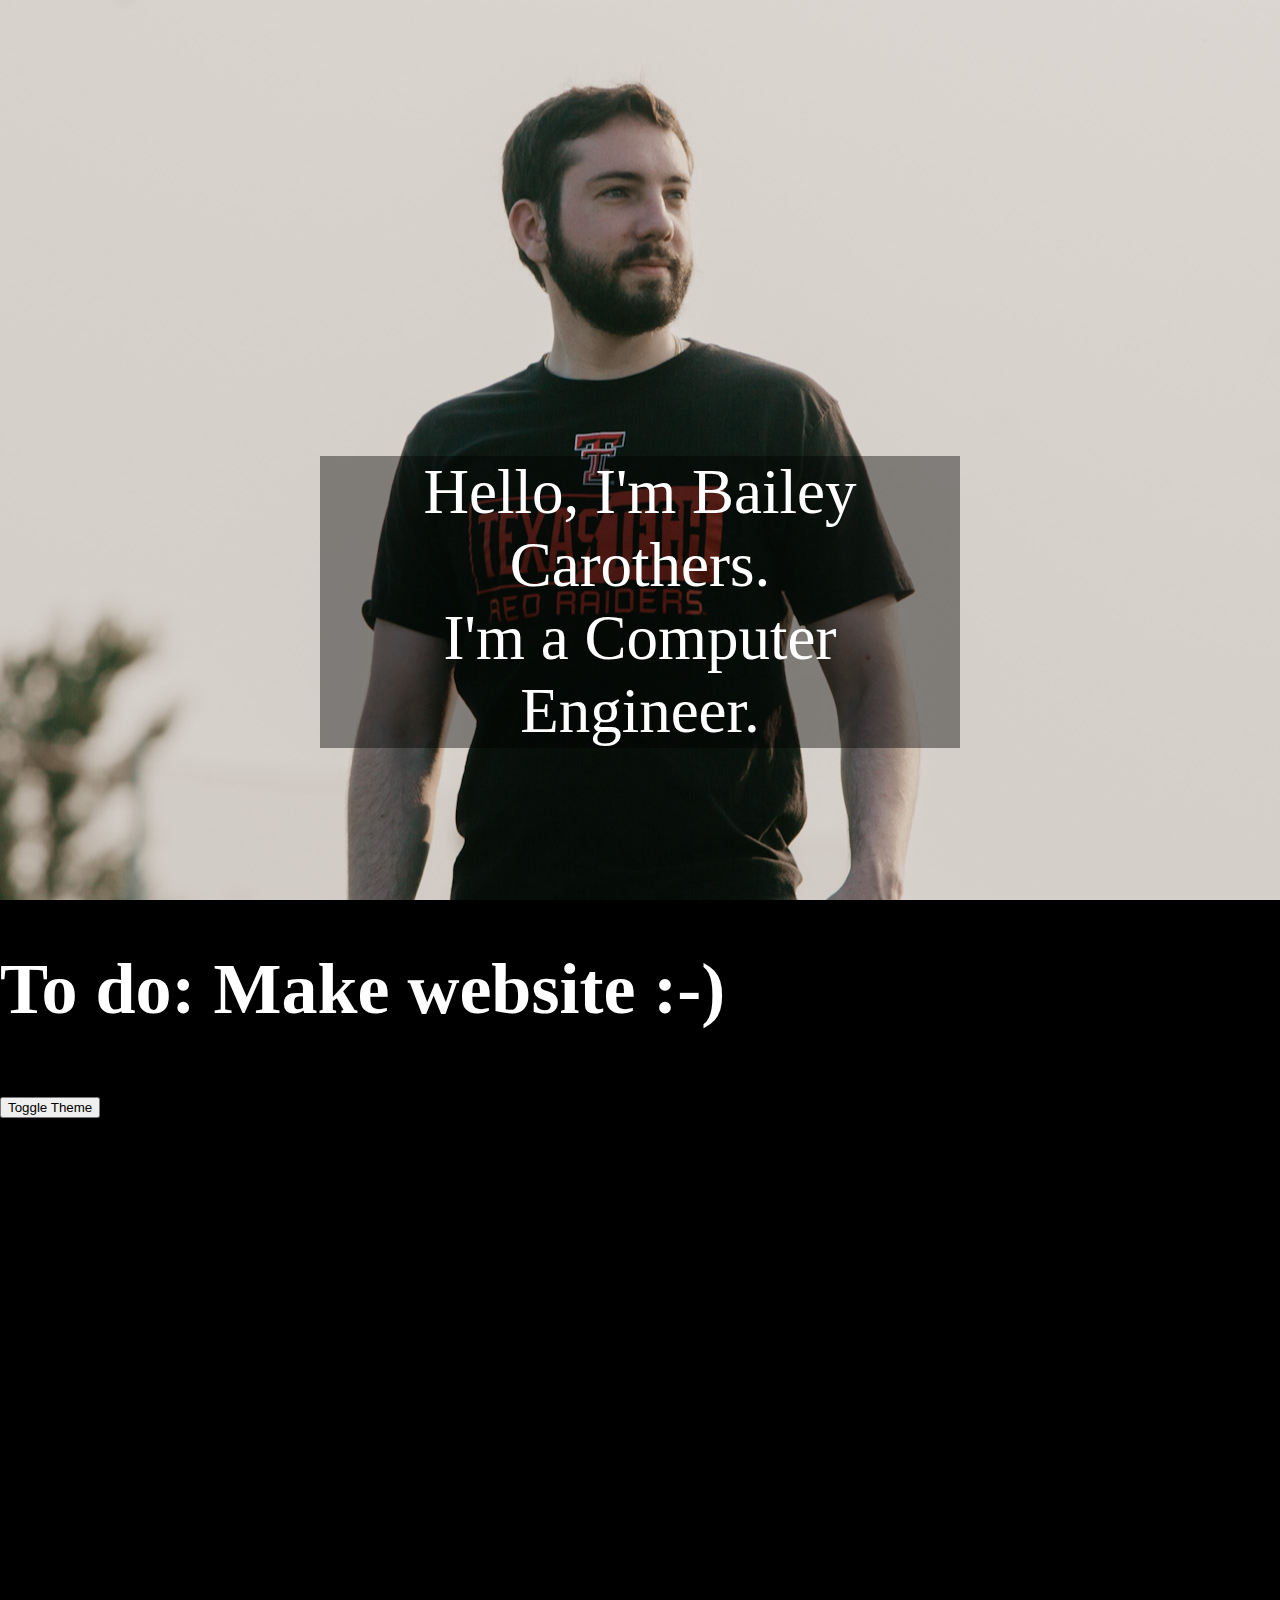
<file: index.html>
<!doctype html>
<html color-mode="dark">

<head>
	<meta name="Viewport" content="width=device-width, initial-scale=1">
	<title>Bailey Carothers - Computer Engineer</title>
	<link href="dark-theme.css" rel="stylesheet" id="theme">
	<style>
		.parallax {
			background-image: url("profile_parallax.JPG");

			height: 100vh;

			background-attachment: fixed;
			background-position: center;
			background-repeat: no-repeat;
			background-size: auto;
			object-fit: fill;

			margin: 0;
		}

		.parallax-text {
			text-align: center;
			position: absolute;
			top: 75%;
			left: 50%;
			transform: translate(-50%, -75%);
			background-color: rgba(0, 0, 0, .4);
			font-size: 7vh;
			color: white;
		}
	</style>
</head>

<body>
	<div class="parallax">
		<div class="parallax-text">
			Hello, I'm Bailey Carothers. <br> I'm a Computer Engineer.
		</div>
	</div>
	<div style="height:1000px;font-size:36px">
		<h1>To do: Make website :-)</h1>
		<button onclick="toggleTheme()">Toggle Theme</button>
	</div>
	<div id="loader"></div>
	<script src="toggleTheme.js"></script>
</body>

</html>
</file>
<file: dark-theme.css>
body {
	height: 100%;
	background-color: black;
	color: white;
	font-size:  25px;
	margin: 0;
	padding: 0;
}
h2 {
	margin: 0;
	padding: 0;
}
html {
	height: 100%;
}
</file>
